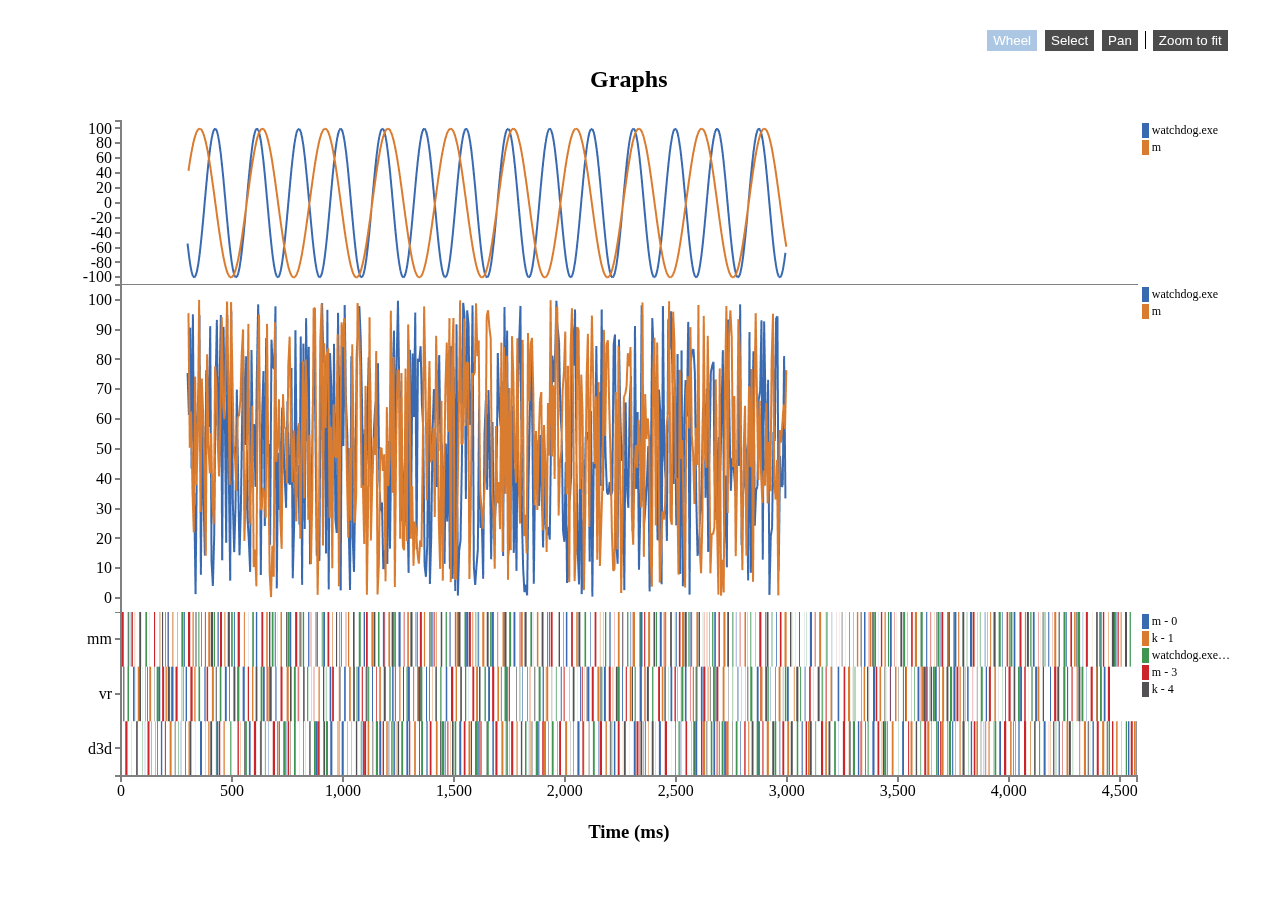
<file: index.html>
<html>
<head>
	<title>graph</title>
	<meta charset="utf-8">
	<script type="text/javascript" src="js/stardust.js"></script>
	<script src="js/d3.v3.js"></script>
	<script type="text/javascript" src="js/grapher.js"></script>
	<link rel="stylesheet" type="text/css" href="css/style.css">
</head>
<body>
	<div id="graph" style="position:absolute; margin:1%; width:95%; height:95%;"></div>
	<script type="text/javascript">
		var t = new Graph("graph");
		var line = t.addGraph(t.graphType.line);
		var line2 = t.addGraph(t.graphType.line);
		var gantt = t.addGraph(t.graphType.gantt);
		t.initializeGraphs();

		line = t.getGraph(line);
		line2 = t.getGraph(line2);
		gantt = t.getGraph(gantt);

		var ct = ["d3d", "mm", "vr"]
		var ns = ["watchdog.exe", "m", "k"]
		var s = [0,0,0]
		for(var i = 100; i < 1000; i++){
			// line.addData(ns[i%2], 3*i+i%2, Math.random()*100);
			line.addData(ns[i%2], 3*i+i%2, Math.sin(i/(10+i%2*5))*100);
			line2.addData(ns[i%2], 3*i+i%2, Math.random()*100);

			var inc = Math.random()*10;
			gantt.addData(ct[i%3], i%5, ns[i%3], s[i%3], s[i%3] + inc);
			s[i%3] += inc + Math.random()*20;
		}

		t.updateVerticalFlex(1,2,1);
		t.setGraphMargin(100,100,100,100);
		t.updateGraphs();
		t.setXTitle("Time (ms)");
		t.setTitle("Graphs");

		window.onresize = ()=>{
			t.resizeGraphs();
		}
	</script>
</body>
</html>
</file>
<file: css/style.css>
path { 
    stroke: steelblue;
    stroke-width: 2;
    fill: none;
}
li{
	list-style: none;
}
ul{
	margin: 0; padding: 0;
}

.axis path,
.axis line {
    fill: none;
    stroke: grey;
    stroke-width: 2;
    shape-rendering: crispEdges;
}

.hidden{
	display: none;
	opacity: 0;
}
.legends{font-size: 12px;}
.legend {
	white-space: nowrap; margin: 2px 0px; padding-right: 5px; position: relative;
	text-overflow: ellipsis; overflow: hidden; transition: 0.3s ease; 
}
.legend .text{
	text-overflow: ellipsis; overflow: hidden; margin: 0 5px;  display: inline-block;
}
.legend:hover{
	cursor: pointer; background: lightgrey;
}
.legend .square{
	display: inline-block; width: 7px; color: rgba(0,0,0,0);
}
.legend .square::after{
	content:"|";
}
.legends li{
	position: relative;
}
.legends .hint{
	opacity:0; position: absolute; top: 0; right: 100%; background: rgba(255,255,255,0.9); border-radius: 5px; transition: 0.3s ease; padding: 0 5px; white-space: nowrap;
}
.legend:hover ~.hint{
	opacity:1; 
}

.cus-gui {
	position: absolute; right: 5px; top: 5px;
}
.cus-gui input{
	margin:3px; background: rgba(0,0,0,0.7); color: white; padding: 3px 6px; border: 1px solid white; transition: 0.3s ease;
}
.cus-gui input:hover{
	background: white; color: black; border: 1px solid black; cursor: pointer;
}
.cus-gui input.selected{
	background: rgba(117, 163, 209, 0.61);
}
.cus-gui div{
	display: inline-block;
}
.cus-gui .hr{
	height: 100%; background: black; width: 1px; margin: 0px 3px; color: rgba(0,0,0,0);
}
.cus-gui .hr::after{
	content: "|";
}

.cus-line-tooltip{
	position: absolute;
	border: 1px solid white;
	padding:3px;
	border-radius: 3px;
	overflow: hidden;
	text-overflow: ellipsis;
	max-width: 150px; white-space: nowrap;
}

.cus-gantt-tooltip{
  	line-height: 1;
	position: absolute;
	border: 1px solid white;
	padding:5px;
	border-radius: 5px;
	background: rgba(0,0,0,0.75);
	color: white; white-space: nowrap;
}
.cus-gantt-tooltip .line span, .cus-gantt-tooltip .line strong{
	display: inline-block;
}
.cus-gantt-tooltip:after {
	box-sizing: border-box;
	display: inline;
	font-size: 10px;
	width: 100%;
	line-height: 1;
	color: rgba(0, 0, 0, 0.75);
	content: "\25BC";
	position: absolute;
	text-align: center;
	margin: -1px 0 0 0;
	top: 100%;
	left: 0;
}
@keyframes whitepulse {
    0% {background-color: rgba(255,255,255,0);}
    50% {background-color: rgba(255,255,255,0.5);}
    0% {background-color: rgba(255,255,255,0);}
}
.cus-gantt-highlight{
	position: absolute; animation-name: whitepulse; animation-duration: 2s; animation-iteration-count: infinite; 
}

.cus-subplot{
	margin:0px;
}

.title{
  	position: absolute; text-align: center; margin: auto; top:0;
}
.x.title{
	top: auto; bottom: 0;
}
.title .center{
	position: absolute; top: 0; left: 0; right: 0; bottom: 0; margin: auto; height: 10px;
}
</file>
